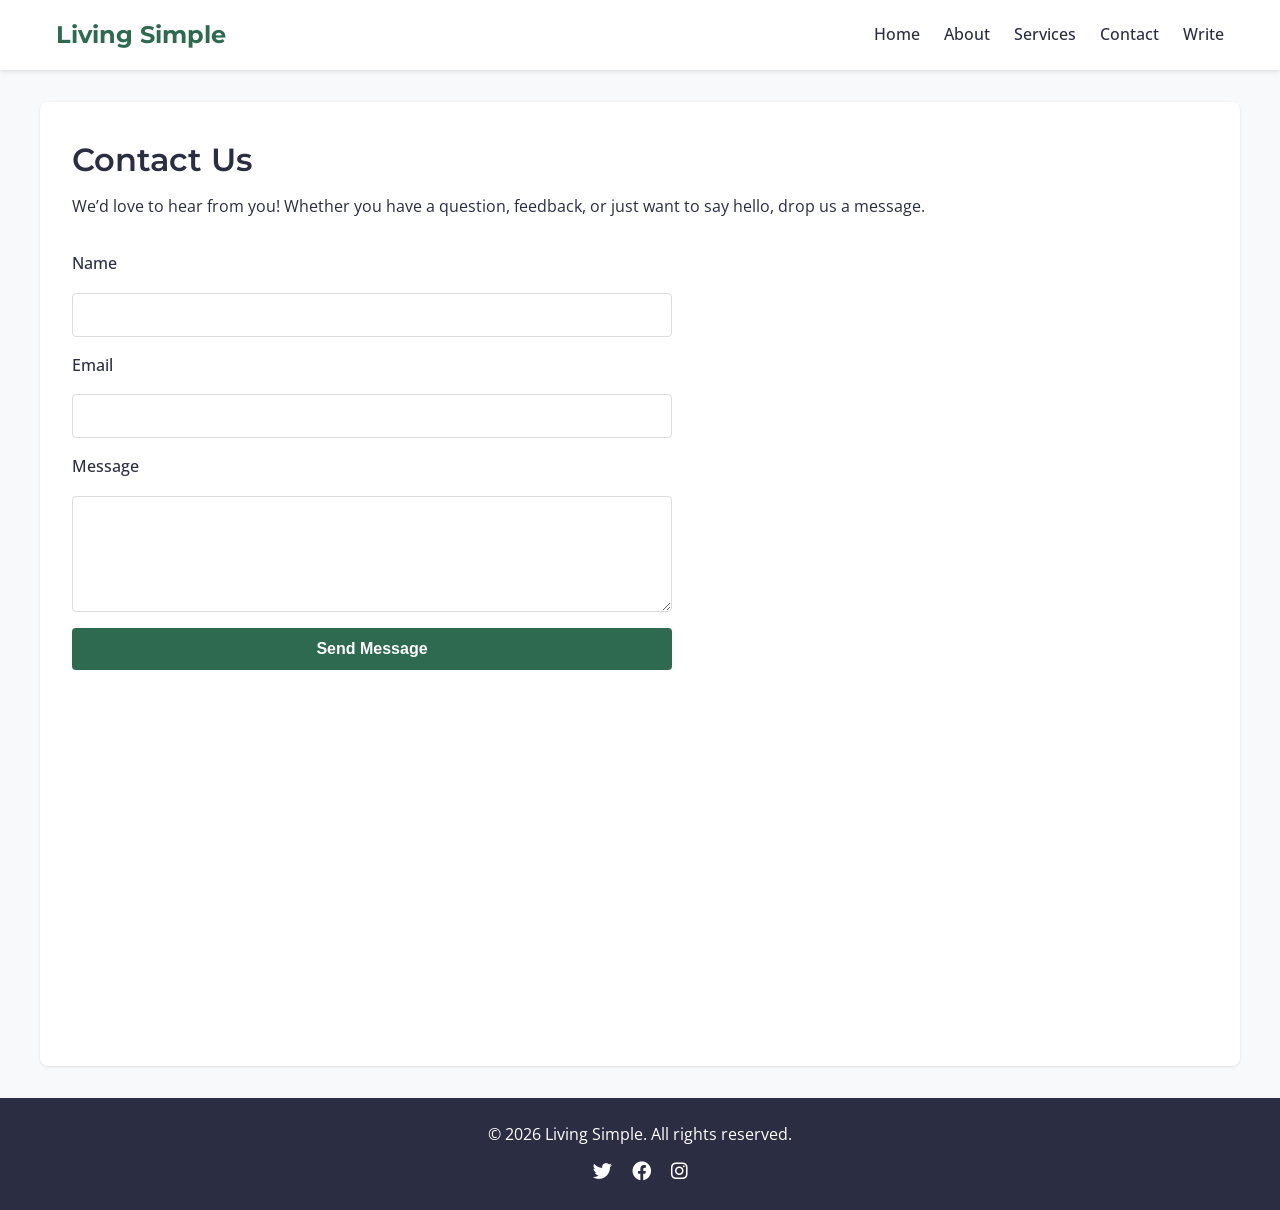
<file: contact.html>
<!DOCTYPE html>
<html lang="en">
<head>
    <meta charset="UTF-8">
    <meta name="viewport" content="width=device-width, initial-scale=1.0">
    <meta name="description" content="Get in touch with the Living Simple team.">
    <title>Contact - Living Simple</title>
    <link rel="preconnect" href="https://fonts.googleapis.com">
    <link rel="preconnect" href="https://fonts.gstatic.com" crossorigin>
    <link href="https://fonts.googleapis.com/css2?family=Montserrat:wght@400;600;700&family=Open+Sans:wght@300;400;600&display=swap" rel="stylesheet">
    <link rel="stylesheet" href="https://cdnjs.cloudflare.com/ajax/libs/font-awesome/6.0.0-beta3/css/all.min.css">
    <link rel="stylesheet" href="style.css">
</head>
<body>
    <nav class="navbar">
        <div class="nav-container">
            <div class="logo"><a href="index.html">Living Simple</a></div>
            <ul class="nav-links">
                <li><a href="index.html">Home</a></li>
                <li><a href="about.html">About</a></li>
                <li><a href="services.html">Services</a></li>
                <li><a href="contact.html">Contact</a></li>
                <li><a href="interaction.html">Write</a></li>
            </ul>
        </div>
    </nav>

    <main class="page-content">
        <h1>Contact Us</h1>
        <p>We’d love to hear from you! Whether you have a question, feedback, or just want to say hello, drop us a message.</p>

        <!-- Simple contact form -->
        <form class="contact-form">
            <label for="name">Name</label>
            <input type="text" id="name" name="name" required>

            <label for="email">Email</label>
            <input type="email" id="email" name="email" required>

            <label for="message">Message</label>
            <textarea id="message" name="message" rows="5" required></textarea>

            <button type="submit">Send Message</button>
        </form>

        <!-- Google Map embed (add-on) -->
        <div class="map-container">
            <iframe 
                src="https://www.google.com/maps/embed?pb=!1m18!1m12!1m3!1d3022.9663095343008!2d-73.985107684584!3d40.75889697932681!2m3!1f0!2f0!3f0!3m2!1i1024!2i768!4f13.1!3m3!1m2!1s0x89c25855c6480299%3A0x55194ec5a1ae072e!2sTimes%20Square!5e0!3m2!1sen!2sus!4v1617789673405!5m2!1sen!2sus" 
                allowfullscreen="" 
                loading="lazy">
            </iframe>
        </div>
    </main>

    <footer>
        <p>&copy; 2026 Living Simple. All rights reserved.</p>
        <div class="social-links">
            <a href="#"><i class="fab fa-twitter"></i></a>
            <a href="#"><i class="fab fa-facebook"></i></a>
            <a href="#"><i class="fab fa-instagram"></i></a>
        </div>
    </footer>
</body>
</html>
</file>
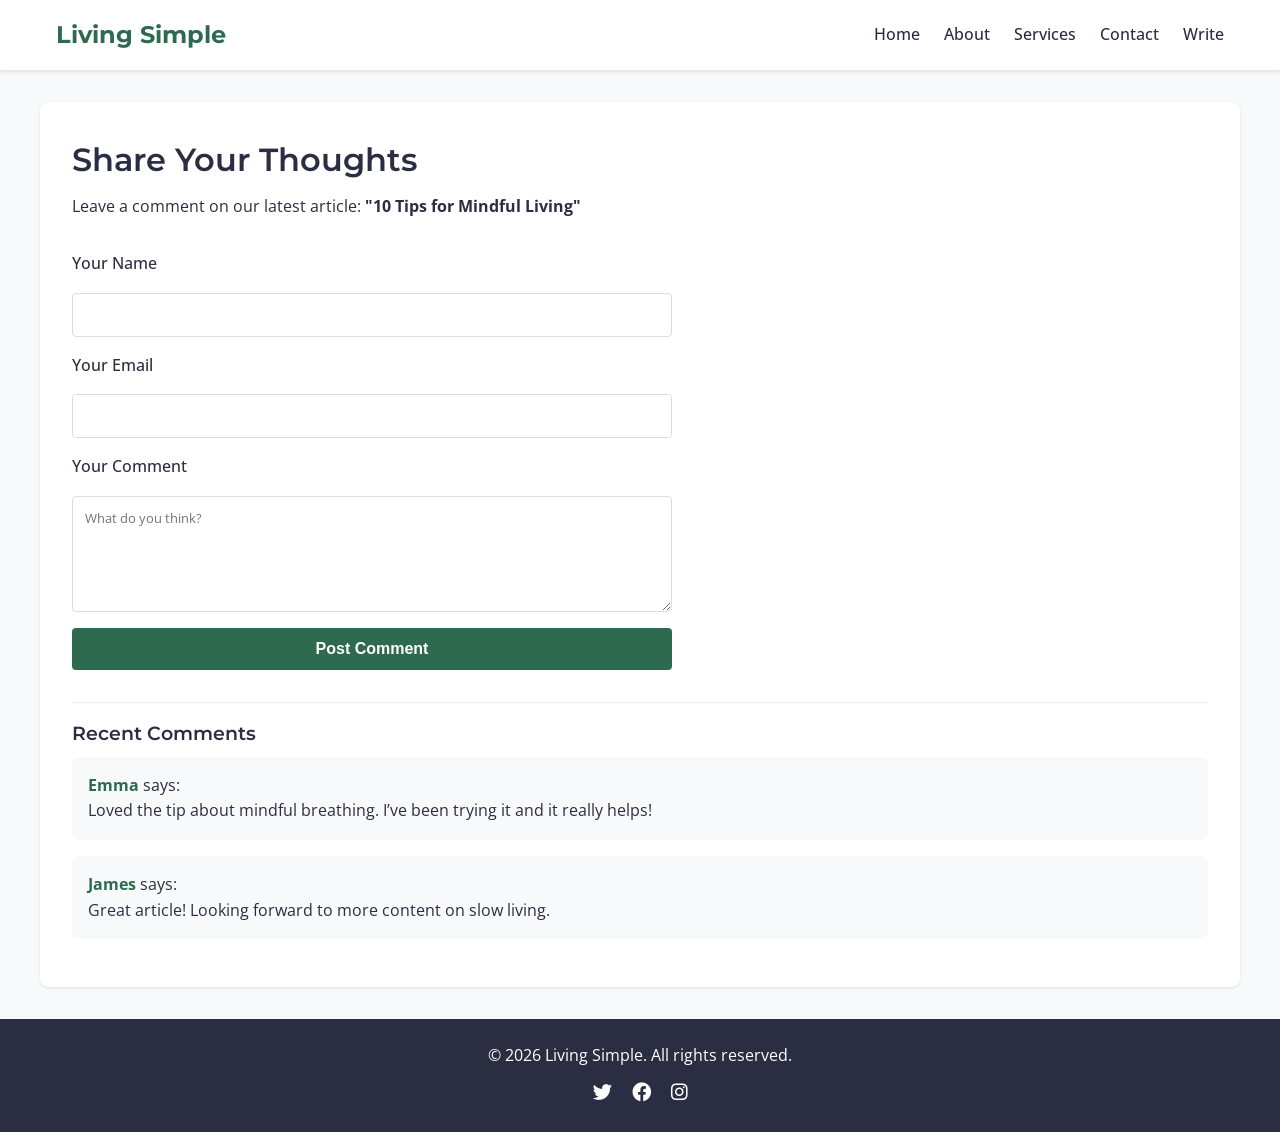
<file: interaction.html>
<!DOCTYPE html>
<html lang="en">
<head>
    <meta charset="UTF-8">
    <meta name="viewport" content="width=device-width, initial-scale=1.0">
    <meta name="description" content="Share your thoughts on our latest article.">
    <title>Write a Comment - Living Simple</title>
    <link rel="preconnect" href="https://fonts.googleapis.com">
    <link rel="preconnect" href="https://fonts.gstatic.com" crossorigin>
    <link href="https://fonts.googleapis.com/css2?family=Montserrat:wght@400;600;700&family=Open+Sans:wght@300;400;600&display=swap" rel="stylesheet">
    <link rel="stylesheet" href="https://cdnjs.cloudflare.com/ajax/libs/font-awesome/6.0.0-beta3/css/all.min.css">
    <link rel="stylesheet" href="style.css">
</head>
<body>
    <nav class="navbar">
        <div class="nav-container">
            <div class="logo"><a href="index.html">Living Simple</a></div>
            <ul class="nav-links">
                <li><a href="index.html">Home</a></li>
                <li><a href="about.html">About</a></li>
                <li><a href="services.html">Services</a></li>
                <li><a href="contact.html">Contact</a></li>
                <li><a href="interaction.html">Write</a></li>
            </ul>
        </div>
    </nav>

    <main class="page-content interaction-page">
        <h1>Share Your Thoughts</h1>
        <p>Leave a comment on our latest article: <strong>"10 Tips for Mindful Living"</strong></p>

        <!-- Comment form -->
        <form class="comment-form">
            <label for="comment-name">Your Name</label>
            <input type="text" id="comment-name" name="name" required>

            <label for="comment-email">Your Email</label>
            <input type="email" id="comment-email" name="email" required>

            <label for="comment">Your Comment</label>
            <textarea id="comment" name="comment" rows="5" placeholder="What do you think?" required></textarea>

            <button type="submit">Post Comment</button>
        </form>

        <!-- Dummy comments -->
        <div class="existing-comments">
            <h3>Recent Comments</h3>
            <div class="comment">
                <strong>Emma</strong> <span>says:</span>
                <p>Loved the tip about mindful breathing. I’ve been trying it and it really helps!</p>
            </div>
            <div class="comment">
                <strong>James</strong> <span>says:</span>
                <p>Great article! Looking forward to more content on slow living.</p>
            </div>
        </div>
    </main>

    <footer>
        <p>&copy; 2026 Living Simple. All rights reserved.</p>
        <div class="social-links">
            <a href="#"><i class="fab fa-twitter"></i></a>
            <a href="#"><i class="fab fa-facebook"></i></a>
            <a href="#"><i class="fab fa-instagram"></i></a>
        </div>
    </footer>
</body>
</html>
</file>
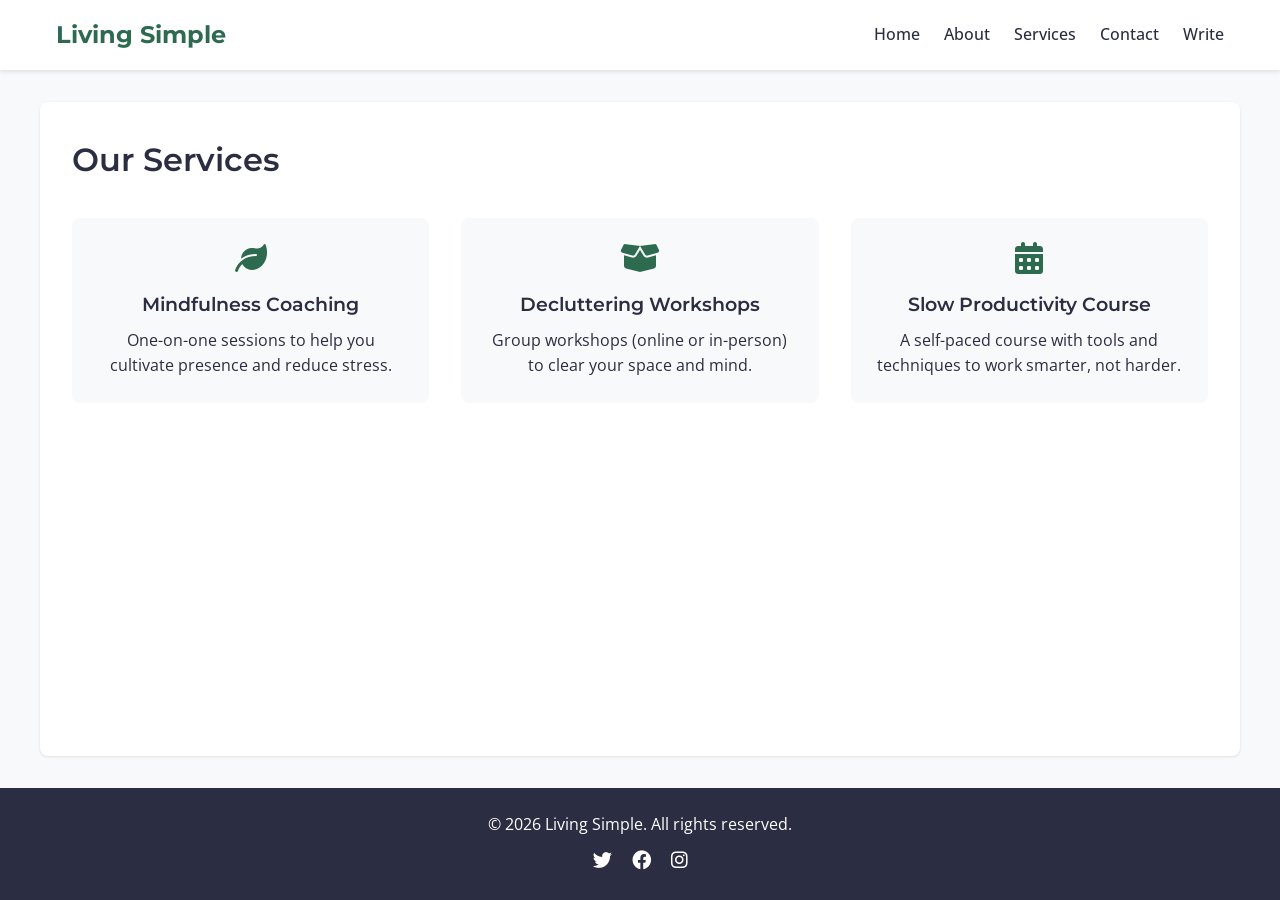
<file: services.html>
<!DOCTYPE html>
<html lang="en">
<head>
    <meta charset="UTF-8">
    <meta name="viewport" content="width=device-width, initial-scale=1.0">
    <meta name="description" content="Services offered by Living Simple to help you live a more intentional life.">
    <title>Services - Living Simple</title>
    <link rel="preconnect" href="https://fonts.googleapis.com">
    <link rel="preconnect" href="https://fonts.gstatic.com" crossorigin>
    <link href="https://fonts.googleapis.com/css2?family=Montserrat:wght@400;600;700&family=Open+Sans:wght@300;400;600&display=swap" rel="stylesheet">
    <link rel="stylesheet" href="https://cdnjs.cloudflare.com/ajax/libs/font-awesome/6.0.0-beta3/css/all.min.css">
    <link rel="stylesheet" href="style.css">
</head>
<body>
    <nav class="navbar">
        <div class="nav-container">
            <div class="logo"><a href="index.html">Living Simple</a></div>
            <ul class="nav-links">
                <li><a href="index.html">Home</a></li>
                <li><a href="about.html">About</a></li>
                <li><a href="services.html">Services</a></li>
                <li><a href="contact.html">Contact</a></li>
                <li><a href="interaction.html">Write</a></li>
            </ul>
        </div>
    </nav>

    <main class="page-content">
        <h1>Our Services</h1>
        <div class="services-list">
            <div class="service-item">
                <i class="fas fa-leaf" style="font-size:2rem; color:var(--primary);"></i>
                <h3>Mindfulness Coaching</h3>
                <p>One-on-one sessions to help you cultivate presence and reduce stress.</p>
            </div>
            <div class="service-item">
                <i class="fas fa-box-open" style="font-size:2rem; color:var(--primary);"></i>
                <h3>Decluttering Workshops</h3>
                <p>Group workshops (online or in-person) to clear your space and mind.</p>
            </div>
            <div class="service-item">
                <i class="fas fa-calendar-alt" style="font-size:2rem; color:var(--primary);"></i>
                <h3>Slow Productivity Course</h3>
                <p>A self-paced course with tools and techniques to work smarter, not harder.</p>
            </div>
        </div>
    </main>

    <footer>
        <p>&copy; 2026 Living Simple. All rights reserved.</p>
        <div class="social-links">
            <a href="#"><i class="fab fa-twitter"></i></a>
            <a href="#"><i class="fab fa-facebook"></i></a>
            <a href="#"><i class="fab fa-instagram"></i></a>
        </div>
    </footer>
</body>
</html>
</file>
<file: style.css>
/* CSS Variables for new color scheme */
:root {
    --primary: #2d6a4f;      /* earthy green */
    --secondary: #e76f51;    /* terracotta */
    --bg-light: #f8f9fa;
    --text-dark: #2b2d42;
    --text-light: #6c757d;
    --white: #ffffff;
}

/* Reset & base styles */
* {
    margin: 0;
    padding: 0;
    box-sizing: border-box;
}

body {
    font-family: 'Open Sans', sans-serif;
    color: var(--text-dark);
    line-height: 1.6;
    background-color: var(--bg-light);
    display: flex;
    flex-direction: column;
    min-height: 100vh;
}

/* Headings use Montserrat */
h1, h2, h3, h4, h5, h6 {
    font-family: 'Montserrat', sans-serif;
    font-weight: 600;
    margin-bottom: 0.5rem;
}

a {
    text-decoration: none;
    color: inherit;
}

/* Sticky Navigation */
.navbar {
    background-color: var(--white);
    box-shadow: 0 2px 4px rgba(0,0,0,0.1);
    position: sticky;
    top: 0;
    z-index: 1000;
    width: 100%;
}

.nav-container {
    max-width: 1200px;
    margin: 0 auto;
    padding: 1rem;
    display: flex;
    justify-content: space-between;
    align-items: center;
    flex-wrap: wrap;
}

.logo a {
    font-family: 'Montserrat', sans-serif;
    font-size: 1.5rem;
    font-weight: 700;
    color: var(--primary);
}

.nav-links {
    list-style: none;
    display: flex;
    gap: 1.5rem;
    flex-wrap: wrap;
}

.nav-links a {
    font-weight: 500;
    transition: color 0.3s;
}

.nav-links a:hover {
    color: var(--primary);
}

/* Main content */
main {
    flex: 1;
    max-width: 1200px;
    margin: 2rem auto;
    padding: 0 1rem;
    width: 100%;
}

.page-content {
    background: var(--white);
    padding: 2rem;
    border-radius: 8px;
    box-shadow: 0 1px 3px rgba(0,0,0,0.1);
}

/* Hero section (index) */
.hero {
    background: linear-gradient(135deg, var(--primary), var(--secondary));
    color: white;
    text-align: center;
    padding: 3rem 1rem;
    margin-bottom: 2rem;
}

.hero h1 {
    font-size: 2.5rem;
    margin-bottom: 0.5rem;
}

/* Posts grid */
.posts-section h2 {
    text-align: center;
    margin-bottom: 2rem;
    color: var(--text-dark);
}

.posts-grid {
    display: grid;
    grid-template-columns: repeat(auto-fit, minmax(280px, 1fr));
    gap: 2rem;
}

.post-card {
    background: var(--white);
    border-radius: 8px;
    overflow: hidden;
    box-shadow: 0 2px 5px rgba(0,0,0,0.1);
    transition: transform 0.3s;
}

.post-card:hover {
    transform: translateY(-5px);
}

.post-card img {
    width: 100%;
    height: 200px;
    object-fit: cover;
}

.post-card h3 {
    padding: 1rem 1rem 0.5rem;
    font-size: 1.25rem;
}

.post-card p {
    padding: 0 1rem 1rem;
    color: var(--text-light);
}

.read-more {
    display: inline-block;
    margin: 0 1rem 1rem;
    color: var(--primary);
    font-weight: 500;
}

/* Services list */
.services-list {
    display: grid;
    grid-template-columns: repeat(auto-fit, minmax(250px, 1fr));
    gap: 2rem;
    margin-top: 2rem;
}

.service-item {
    text-align: center;
    padding: 1.5rem;
    background: var(--bg-light);
    border-radius: 8px;
}

.service-item i {
    color: var(--primary);
    margin-bottom: 1rem;
}

/* Contact form */
.contact-form, .comment-form {
    max-width: 600px;
    margin: 2rem 0;
    display: flex;
    flex-direction: column;
    gap: 1rem;
}

.contact-form label, .comment-form label {
    font-weight: 500;
}

.contact-form input, .contact-form textarea,
.comment-form input, .comment-form textarea {
    padding: 0.75rem;
    border: 1px solid #ddd;
    border-radius: 4px;
    font-family: 'Open Sans', sans-serif;
}

.contact-form button, .comment-form button {
    background-color: var(--primary);
    color: white;
    border: none;
    padding: 0.75rem;
    border-radius: 4px;
    font-size: 1rem;
    font-weight: 600;
    cursor: pointer;
    transition: background 0.3s;
}

.contact-form button:hover, .comment-form button:hover {
    background-color: #1e4d36;
}

/* Map container */
.map-container {
    margin: 2rem 0;
    width: 100%;
    height: 300px;
}

.map-container iframe {
    width: 100%;
    height: 100%;
    border: 0;
    border-radius: 8px;
}

/* Existing comments on interaction page */
.existing-comments {
    margin-top: 2rem;
    border-top: 1px solid #eee;
    padding-top: 1rem;
}

.comment {
    background: var(--bg-light);
    padding: 1rem;
    border-radius: 6px;
    margin-bottom: 1rem;
}

.comment strong {
    color: var(--primary);
}

/* Article page specific styles */
.article-meta {
    color: var(--text-light);
    font-size: 0.9rem;
    margin-bottom: 1rem;
}

.article-page article {
    max-width: 800px;
    margin: 0 auto;
}

.article-page h2 {
    margin-top: 2rem;
    font-size: 1.5rem;
}

/* Footer */
footer {
    background-color: var(--text-dark);
    color: white;
    text-align: center;
    padding: 1.5rem;
    margin-top: auto;
}

.social-links {
    margin-top: 0.5rem;
}

.social-links a {
    color: white;
    margin: 0 0.5rem;
    font-size: 1.2rem;
    transition: color 0.3s;
}

.social-links a:hover {
    color: var(--primary);
}

/* Responsive adjustments (mobile-first already) */
@media (max-width: 768px) {
    .nav-container {
        flex-direction: column;
        gap: 1rem;
    }

    .nav-links {
        justify-content: center;
    }

    .hero h1 {
        font-size: 2rem;
    }

    .posts-grid {
        grid-template-columns: 1fr;
    }
}
</file>
